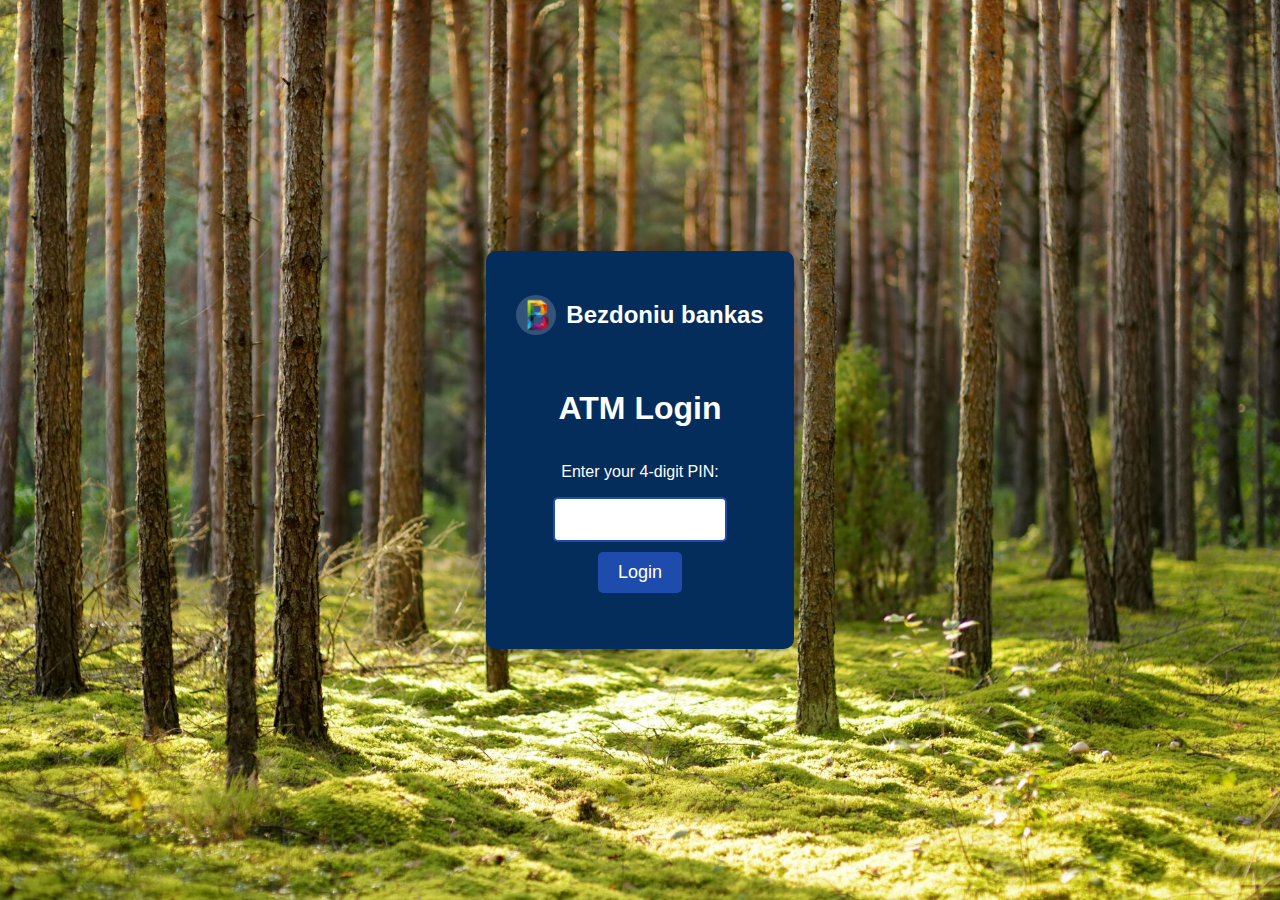
<file: index.html>
<!DOCTYPE html>
<html lang="en">
<head>
    <meta charset="UTF-8">
    <meta name="viewport" content="width=device-width, initial-scale=1.0">
    <title>ATM Login</title>
    <link rel="stylesheet" href="assets/css/styles.css">
</head>
<body>
    <div class="login-screen">
        <div class="bank-header">
            <img src="assets/img/logo.png" class="bank-icon">
            <h2>Bezdoniu bankas</h2>
        </div>
        <h1>ATM Login</h1>
        <p>Enter your 4-digit PIN:</p>
        <input type="password" id="pin-input" maxlength="4" class="pin-input">
        <button id="login-button" class="login-button">Login</button>
        <p id="login-error" class="error-message"></p>
    </div>

    <script src="assets/js/script-login.js"></script>
</body>
</html>
</file>
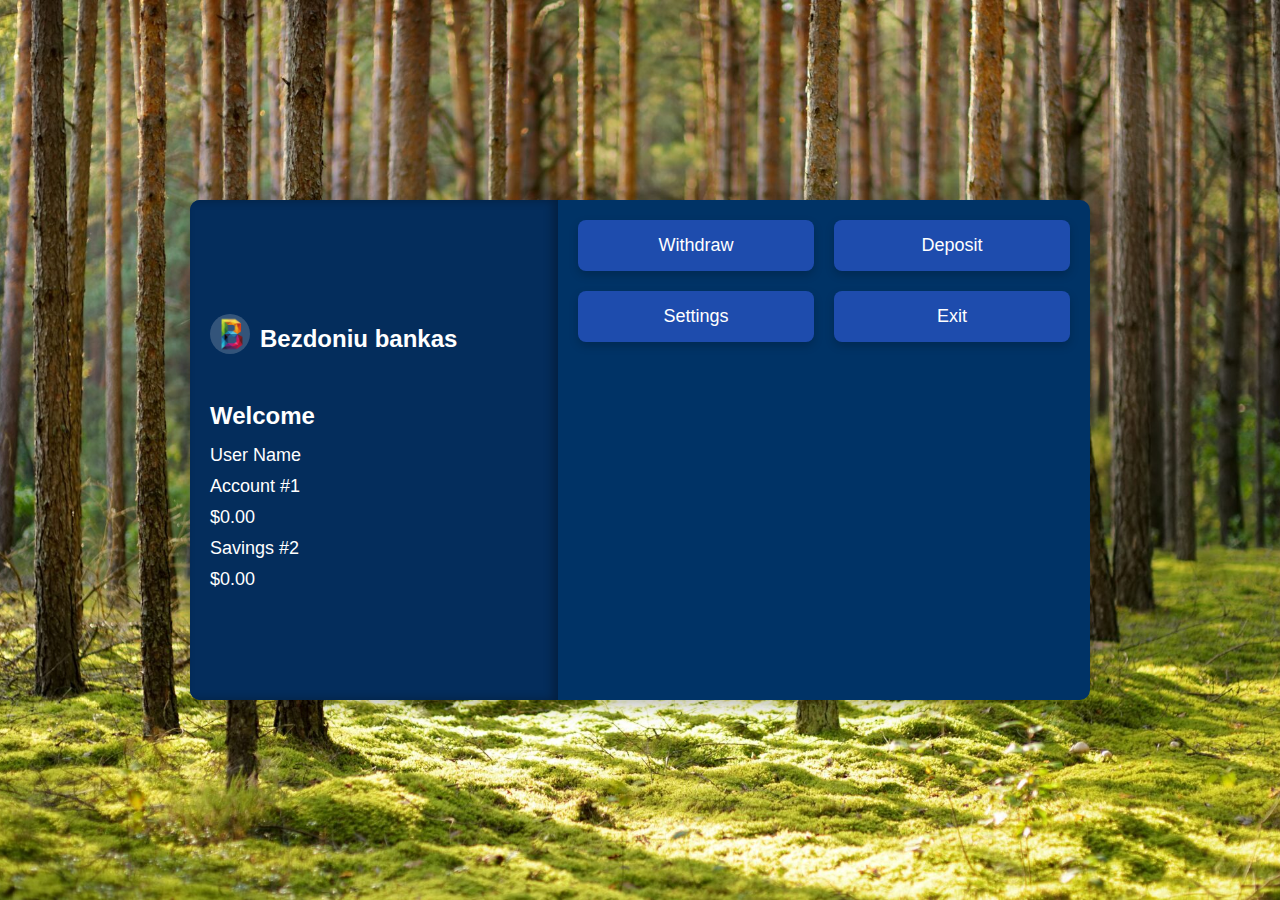
<file: menu.html>
<!DOCTYPE html>
<html lang="en">
<head>
    <meta charset="UTF-8">
    <meta name="viewport" content="width=device-width, initial-scale=1.0">
    <title>ATM Menu</title>
    <link rel="stylesheet" href="assets/css/styles.css">
</head>
<body>
    <div id="notification" class="notification hidden"></div>
    <div id="atm-container" class="atm-container">
        <div class="left-panel">
            <div class="bank-header">
                <img src="assets/img/logo.png" class="bank-icon">
                <h2>Bezdoniu bankas</h2>
            </div>
            <h2>Welcome</h2>
            <p id="user-name">User Name</p>
            <p>Account #1</p>
            <p id="account-balance">$0</p>
            <p>Savings #2</p>
            <p id="savings-balance">$795</p>
        </div>
        <div class="right-panel">
            <div class="action-buttons">
                <button class="action-btn" data-action="get-cash">Withdraw</button>
                <button class="action-btn" data-action="deposit">Deposit</button>
                <button class="action-btn" data-action="settings">Settings</button>
                <button class="action-btn" data-action="exit">Exit</button>
            </div>
        </div>
    </div>

    <!-- Modals -->
    <div id="modal" class="modal hidden">
        <div class="modal-content">
            <h3 id="modal-title">Modal Title</h3>
            <input type="number" id="modal-input" placeholder="Enter amount">
            <button id="modal-confirm" class="modal-btn">Confirm</button>
            <button id="modal-cancel" class="modal-btn">Cancel</button>
        </div>
    </div>
    
    <script src="assets/js/script-menu.js"></script>
</body>
</html>
</file>
<file: assets/css/styles.css>
/* Global Styles */
body {
    font-family: Arial, sans-serif;
    margin: 0;
    background-image: url('/assets/img/back.jpg'); /* Replace with your image path */
    background-size: cover; /* Ensures the image covers the entire area */
    background-position: center; /* Centers the image */
    background-repeat: no-repeat; /* Prevents tiling */
    display: flex;
    justify-content: center;
    align-items: center;
    height: 100vh;
    color: #fff;
}

/* Hidden Class */
.hidden {
    display: none;
}

/* Login Screen */
.login-screen {
    display: flex;
    flex-direction: column;
    align-items: center;
    background: #042d5c;
    padding: 30px;
    border-radius: 10px;
    box-shadow: 0 4px 20px rgba(0, 0, 0, 0.3);
    text-align: center;
}

.login-screen h1 {
    font-size: 32px;
    margin-bottom: 20px;
}

.pin-input {
    padding: 10px;
    font-size: 18px;
    border: 2px solid #1e4cad;
    border-radius: 5px;
    margin-bottom: 10px;
    width: 150px;
    text-align: center;
}

.login-button {
    background: #1e4cad;
    color: #fff;
    border: none;
    padding: 10px 20px;
    border-radius: 5px;
    cursor: pointer;
    font-size: 18px;
    transition: background 0.3s ease;
}

.login-button:hover {
    background: #2d6be4;
}

.error-message {
    color: #ff477e;
    font-size: 16px;
    margin-top: 10px;
}

/* ATM Container */
.atm-container {
    display: flex;
    width: 900px;
    height: 500px;
    background-color: #003366;
    border-radius: 10px;
    box-shadow: 0 4px 20px rgba(0, 0, 0, 0.3);
    overflow: hidden;
}

/* Left Panel */
.left-panel {
    width: 40%;
    padding: 20px;
    background: #042d5c;
    box-shadow: inset -5px 0 10px rgba(0, 0, 0, 0.3);
    display: flex;
    flex-direction: column;
    justify-content: center;
    align-items: flex-start;
    color: #fff;
}

.left-panel h2 {
    font-size: 24px;
    margin-bottom: 10px;
}

.left-panel h3 {
    font-size: 24px;
    margin-bottom: 10px;
    justify-self:flex-start;
}

.left-panel p {
    margin: 5px 0;
    font-size: 18px;
}

.bank-header {
    display: flex;
    align-items: center;
    margin-bottom: 20px; /* Add space below the header */
}

.bank-icon {
    width: 40px; /* Set the size of the icon */
    height: 40px;
    margin-right: 10px; /* Space between the icon and the text */
    border-radius: 50%; /* Optional: Makes the icon circular if desired */
    background-color: #ffffff30; /* Placeholder background for visibility */
}

.bank-name {
    font-size: 20px; /* Font size for the bank name */
    font-weight: bold;
    color: #fff;
}

/* Right Panel */
.right-panel {
    width: 60%;
    padding: 20px;
    display: flex;
    flex-direction: column;
    justify-content: space-between;
}

/* Action Buttons */
.action-buttons {
    display: grid;
    grid-template-columns: 1fr 1fr;
    gap: 20px;
}

.action-btn {
    padding: 15px;
    font-size: 18px;
    border: none;
    border-radius: 8px;
    background: #1e4cad;
    color: #fff;
    cursor: pointer;
    text-align: center;
    box-shadow: 0 4px 10px rgba(0, 0, 0, 0.2);
    transition: background 0.3s ease;
}

.action-btn:hover {
    background: #2d6be4;
}

/* Existing styles remain the same */

.modal {
    position: fixed;
    top: 50%;
    left: 50%;
    transform: translate(-50%, -50%);
    background: #1e2a78;
    color: #fff;
    border-radius: 8px;
    box-shadow: 0px 4px 10px rgba(0, 0, 0, 0.3);
    width: 90%;
    max-width: 400px;
    padding: 1.5em;
    text-align: center;
    z-index: 1000;
}

.modal.hidden {
    display: none;
}

.modal-content input {
    width: 80%;
    margin: 10px auto;
    padding: 10px;
    font-size: 1em;
    border: none;
    border-radius: 5px;
}

.modal-btn {
    margin: 10px 5px;
    padding: 10px 20px;
    border: none;
    border-radius: 5px;
    background: #4a6fff;
    color: white;
    cursor: pointer;
}

.modal-btn:hover {
    background: #354dab;
}

/* Notification Banner */
.notification {
    position: fixed;
    top: 0;
    left: 50%;
    transform: translateX(-50%);
    background: #4caf50; /* Green for success */
    color: white;
    padding: 1em;
    border-radius: 5px;
    box-shadow: 0px 4px 10px rgba(0, 0, 0, 0.3);
    z-index: 1000;
    opacity: 1;
    transition: opacity 0.5s ease-in-out;
}

.notification.hidden {
    opacity: 0;
    visibility: hidden;
}

@media (max-width: 768px) {
    .atm-container {
        flex-direction: column;
        height: auto;
    }

    .left-panel, .right-panel {
        width: 100%;
        text-align: center;
    }

    .action-buttons {
        grid-template-columns: 1fr;
    }
}

@media (max-width: 480px) {
    .login-screen, .modal {
        width: 90%;
        padding: 20px;
    }

    .action-btn {
        font-size: 16px;
        padding: 10px;
    }

    .left-panel p, .left-panel h2 {
        font-size: 16px;
    }
}
</file>
